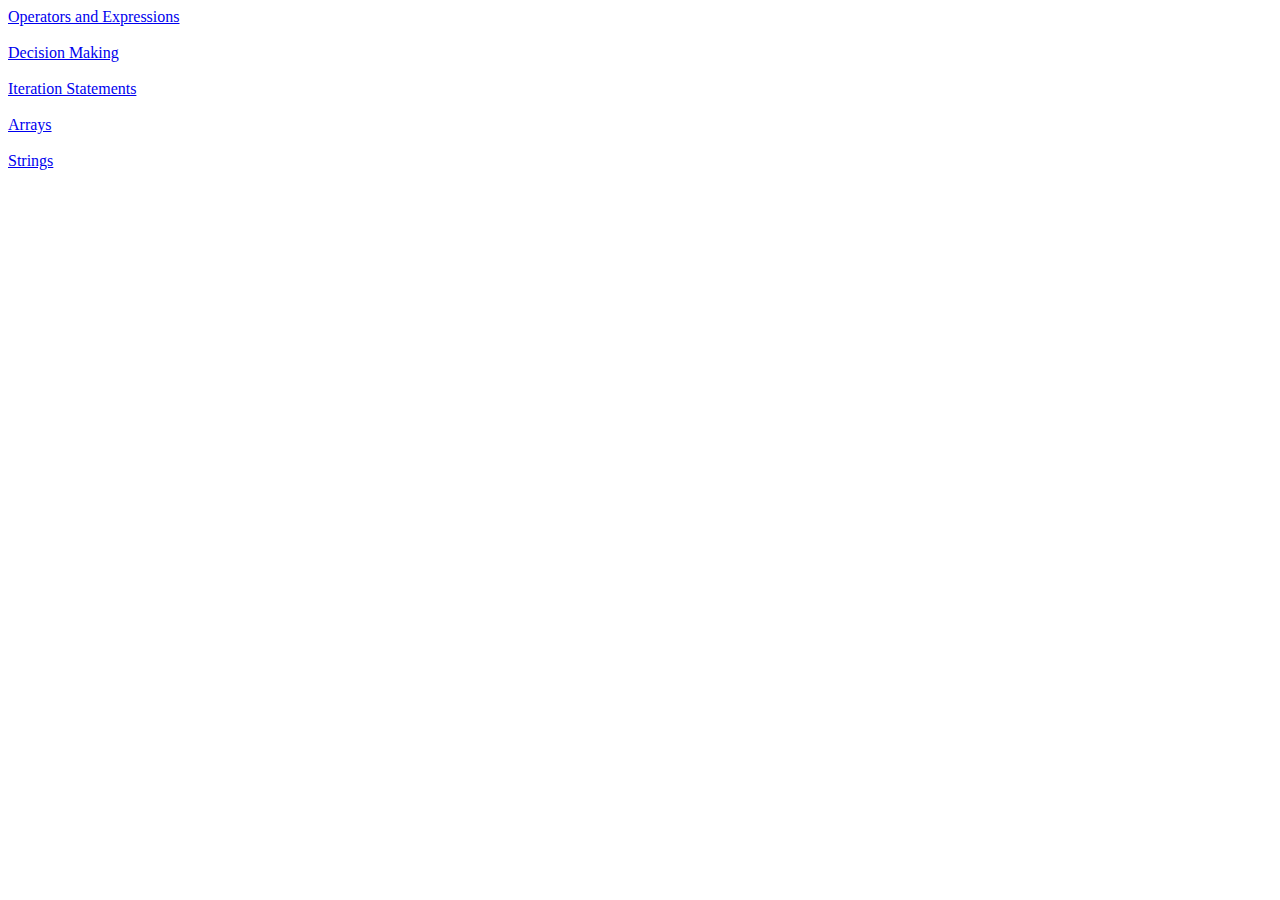
<file: index.html>
<!DOCTYPE html>
<html lang="en">
<head>
    <meta charset="UTF-8">
    <meta http-equiv="X-UA-Compatible" content="IE=edge">
    <meta name="viewport" content="width=device-width, initial-scale=1.0">
    <title>JS-Assignments</title>
</head>
<body>
    <a href="./Operators and Expressions.html">Operators and Expressions</a><br><br>
    <a href="./Decision Making.html">Decision Making</a><br><br>
    <a href="./Iteration Statements.html">Iteration Statements</a><br><br>
    <a href="./Arrays.html">Arrays</a><br><br>
    <a href="./Strings.html">Strings</a><br><br>
</body>
</html>
</file>
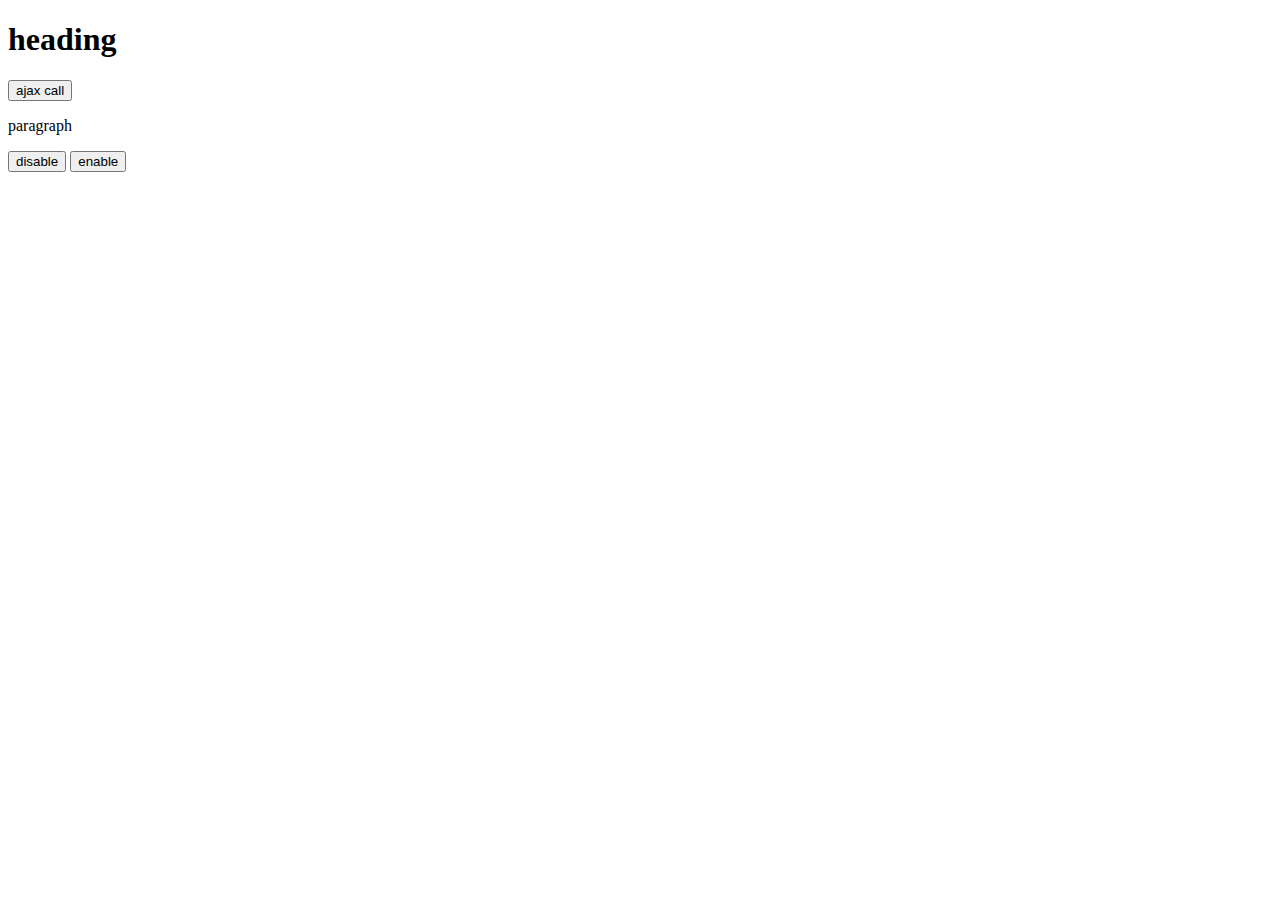
<file: 13.JQuery/index.html>
<!DOCTYPE html>
<html lang="en">
<head>
  <meta charset="UTF-8">
  <meta http-equiv="X-UA-Compatible" content="IE=edge">
  <meta name="viewport" content="width=device-width, initial-scale=1.0">
  <title>Document</title>
  <script src="https://cdnjs.cloudflare.com/ajax/libs/jquery/3.6.0/jquery.min.js"></script>
</head>
<body>
  <h1 id="heading">heading</h1>
  <button id="ajax_call">ajax call</button>
  <p id="para">paragraph</p>
  <button id="disable">disable</button>
  <button id="enable">enable</button>
  <script src="./script.js"></script>
</body>
</html>
</file>
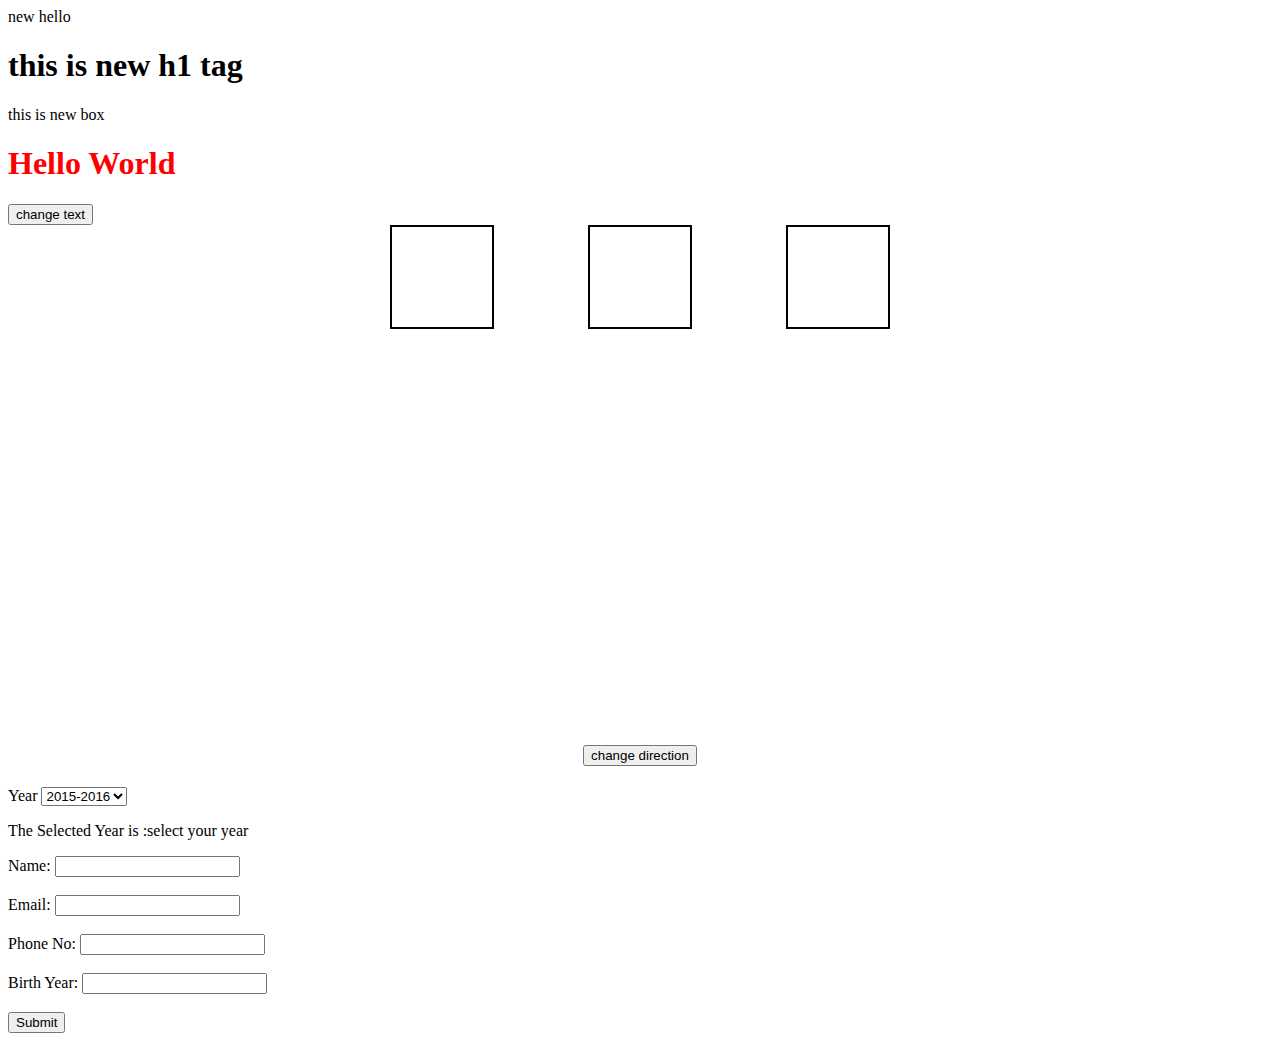
<file: 5.DOM/index.html>
<!DOCTYPE html>
<html lang="en">
<head>
  <meta charset="UTF-8">
  <meta http-equiv="X-UA-Compatible" content="IE=edge">
  <meta name="viewport" content="width=device-width, initial-scale=1.0">
  <link rel="stylesheet" href="./style.css">
  <title>Document</title>
</head>
<body>
  <div id="text"> hello </div>
  <h1>this is h1 tag</h1>
  <div class="box">this is box</div>
  <h1>Hello</h1>
  <button onclick="changeText()">change text</button>
  <div class="cards">
    <div class="card"></div>
    <div class="card"></div>
    <div class="card"></div>
  </div>
  <button id="changeDirection" onclick="changeDirection()">change direction</button>

  <h1>
    <span id="hh"></span>
    <span id="mm"></span>
    <span id="ss"></span>
  </h1>

  <div class="dropdown">
    <label for="year">Year</label>
    <select name="" onchange="yearChange()" id="yearSelect">
        <option value="2015-2016">2015-2016</option>
        <option value="2016-2017">2016-2017</option>
        <option value="2017-2018">2017-2018</option>
        <option value="2018-2019">2018-2019</option>
        <option value="2019-2020">2019-2020</option>
    </select>
    <p>The Selected Year is :<span id="year">select your year</span></p>
</div>

    <form action="./index.html" class="form">
        <label for="name">Name:</label>
        <input type="text" name="name" id="name"><br><br>
        <label for="email">Email:</label>
        <input oninput="emailCheck()" type="email" name="email" id="email">
        <span id="emailcheck" class="check"></span><br><br>
        <label for="phoneno">Phone No:</label>
        <input oninput="numberCheck()" type="number" name="phoneno" id="phoneno">
        <span class="check" id="digitcheck"></span>
        <span class="check" id="startcheck"></span><br><br>
        <label for="byear">Birth Year:</label>
        <input oninput="bYearCheck()" type="number" name="byear" id="byear">
        <span class="check" id="byearcheck"></span><br><br>
        <input type="submit" name="submit" id="submit">
    </form>

  <script src="./script.js"></script>
</body>
</html>
</file>
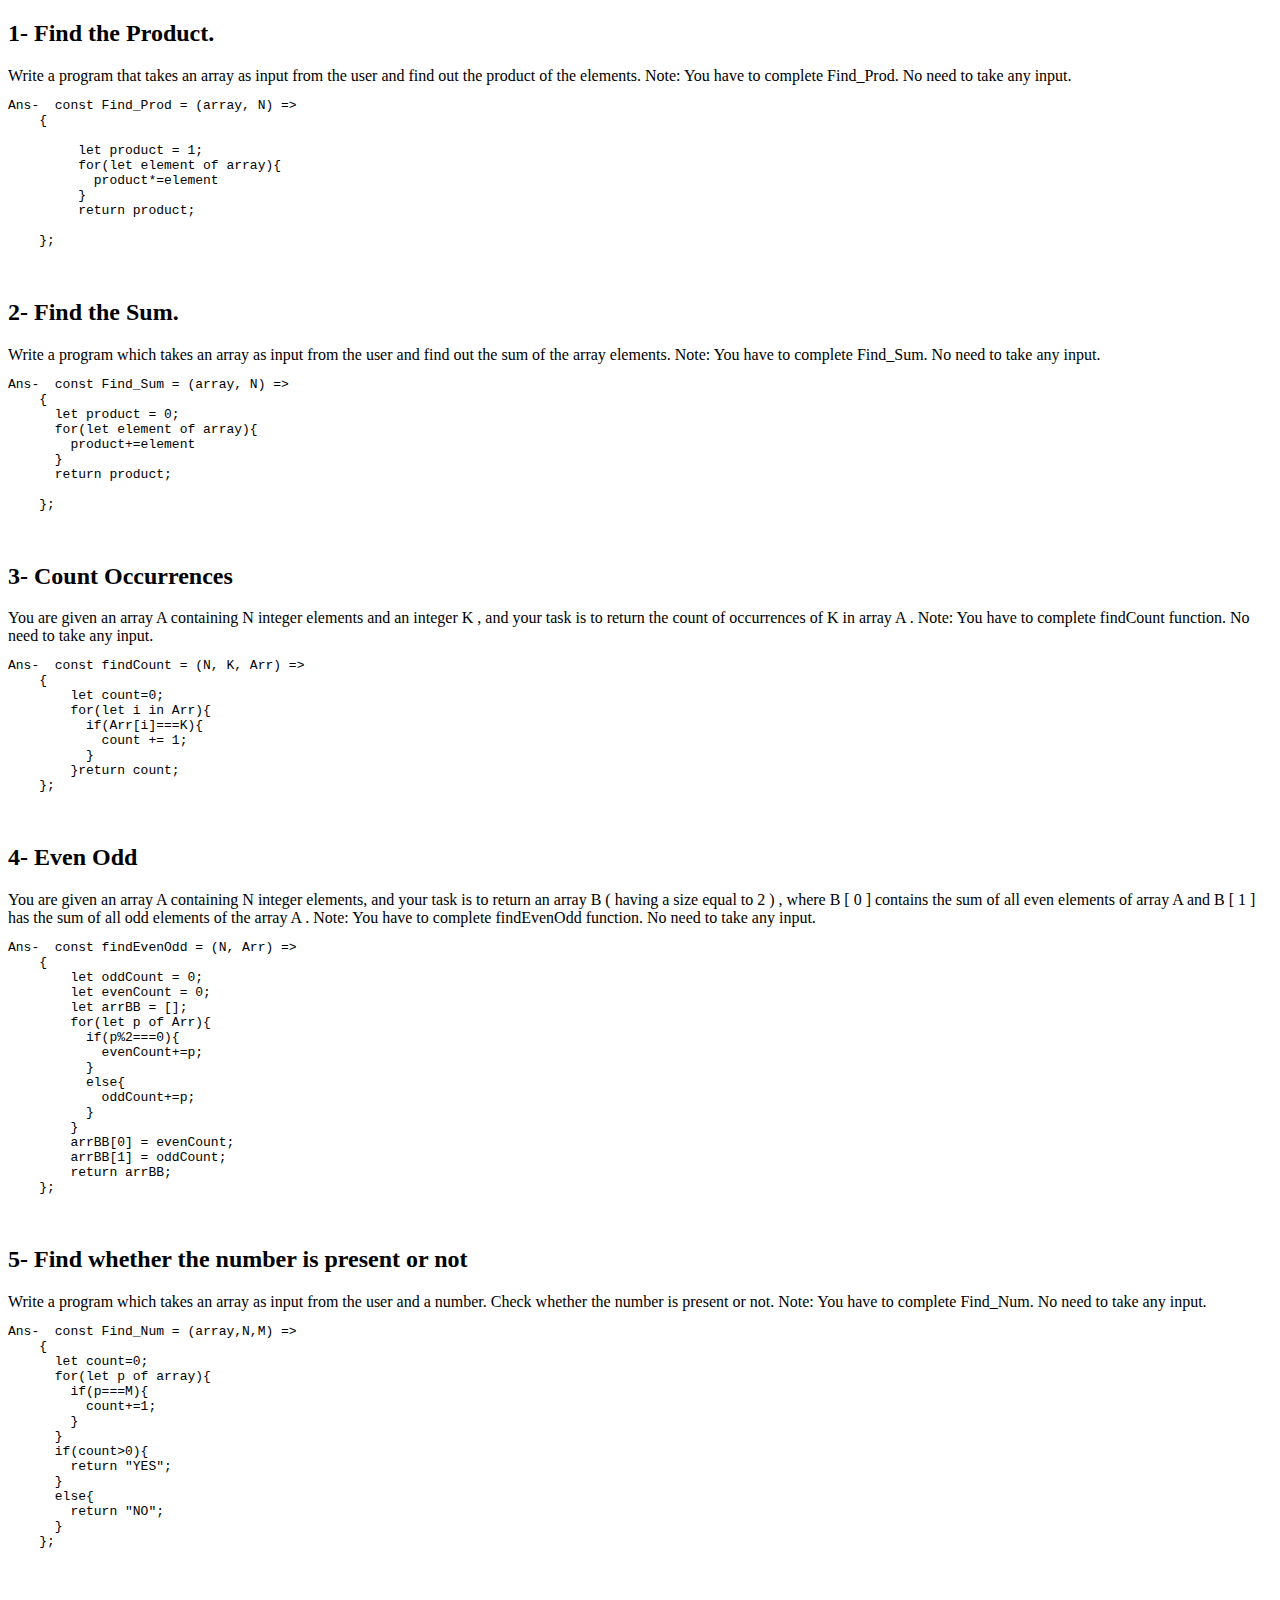
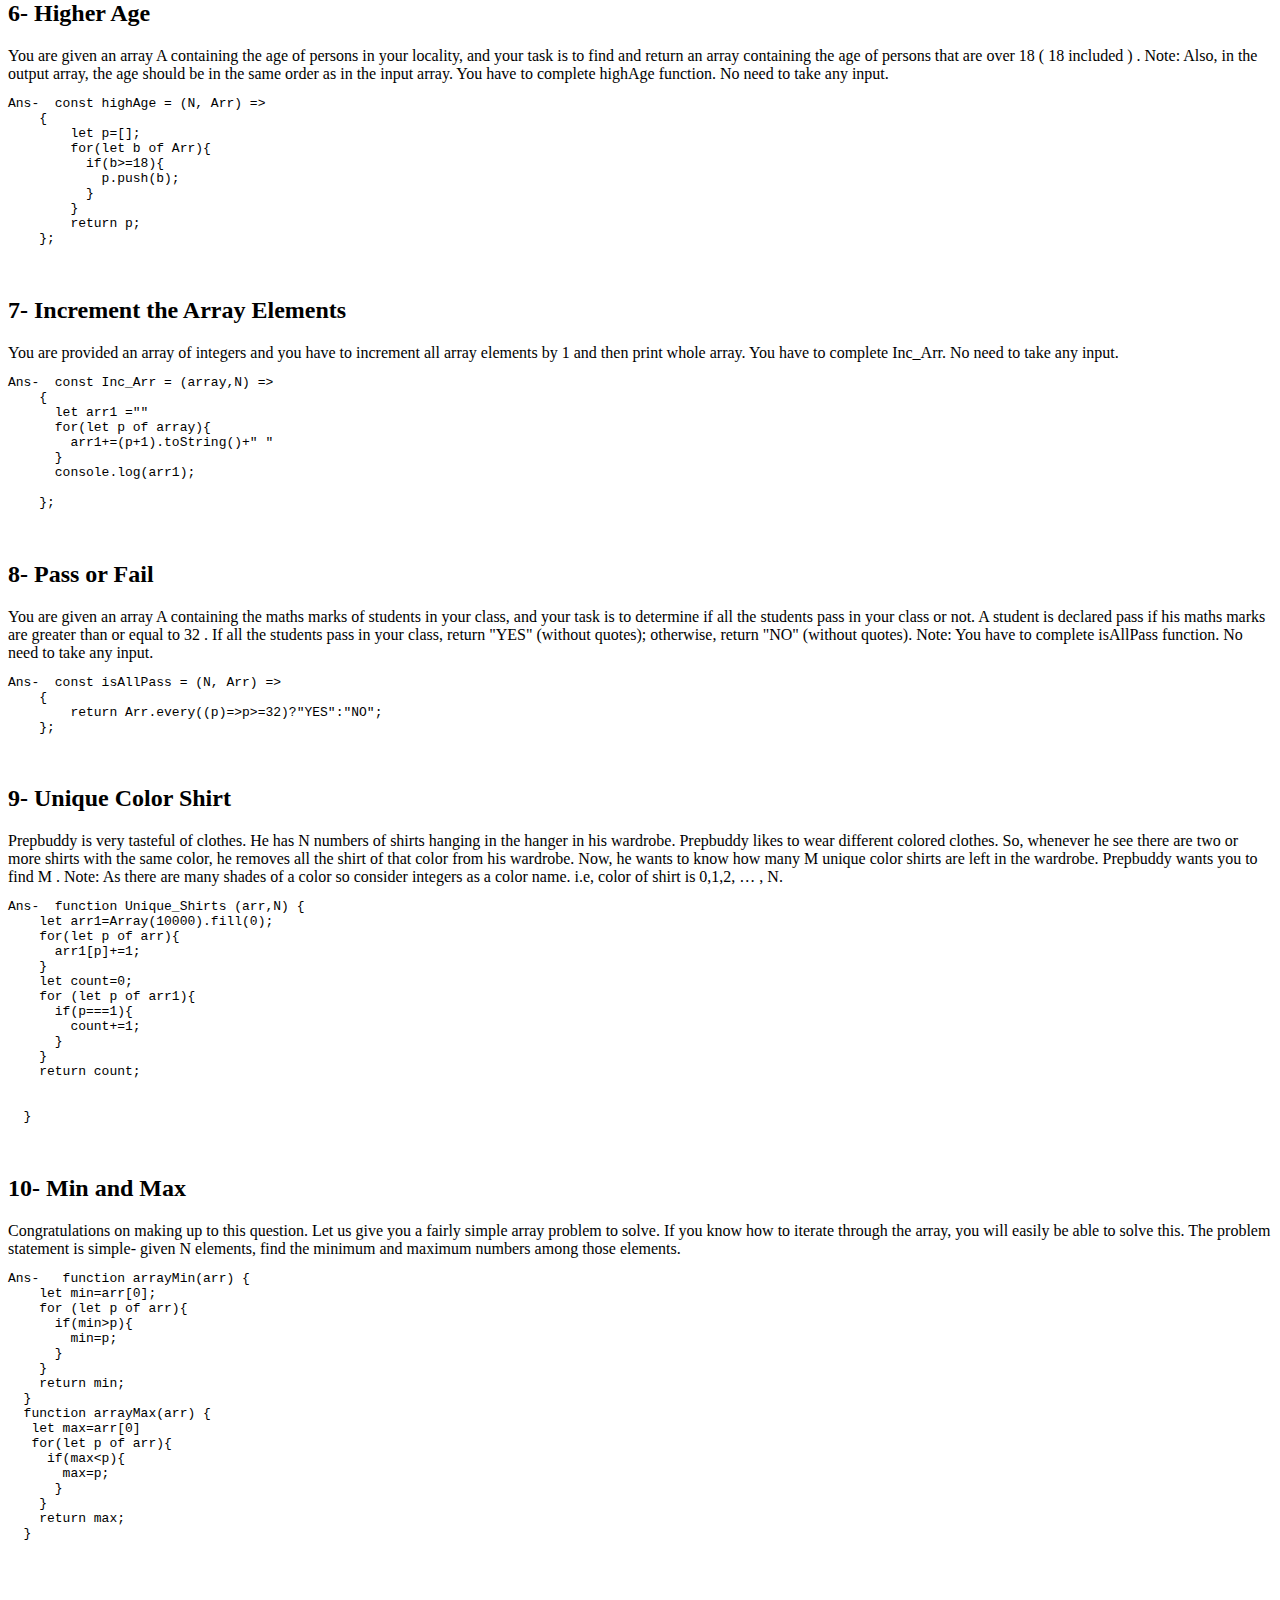
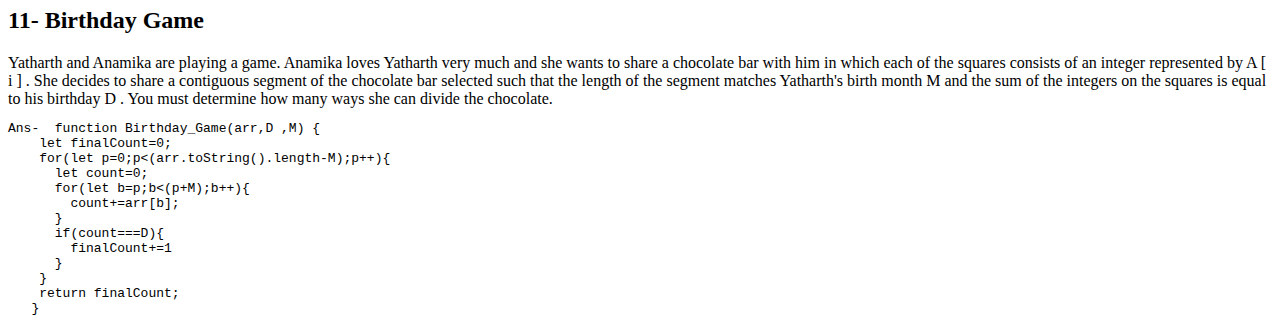
<file: Arrays.html>
<!DOCTYPE html>
<html lang="en">

<head>
  <meta charset="UTF-8">
  <meta http-equiv="X-UA-Compatible" content="IE=edge">
  <meta name="viewport" content="width=device-width, initial-scale=1.0">
  <title>Arrays</title>
</head>

<body>
  <h2>1- Find the Product.</h2>
  Write a program that takes an array as input from the user and find out the
  product of the elements. Note: You have to complete Find_Prod. No need to
  take any input.
  <pre>Ans-  const Find_Prod = (array, N) =&gt; 
    {
     
         let product = 1;
         for(let element of array){
           product*=element
         }
         return product;
    
    };</pre>
  <br>
  <h2>2- Find the Sum.</h2>
  Write a program which takes an array as input from the user and find out the
  sum of the array elements. Note: You have to complete Find_Sum. No need to
  take any input.
  <pre>Ans-  const Find_Sum = (array, N) =&gt; 
    {
      let product = 0;
      for(let element of array){
        product+=element
      }
      return product;
    
    };</pre>
  <br>
  <h2>3- Count Occurrences</h2>
  You are given an array A containing N integer elements and an integer K ,
  and your task is to return the count of occurrences of K in array A . Note:
  You have to complete findCount function. No need to take any input.
  <pre>Ans-  const findCount = (N, K, Arr) =&gt; 
    {
        let count=0;
        for(let i in Arr){
          if(Arr[i]===K){
            count += 1;
          }
        }return count;
    };</pre>
  <br>
  <h2>4- Even Odd</h2>
  You are given an array A containing N integer elements, and your task is to
  return an array B ( having a size equal to 2 ) , where B [ 0 ] contains the
  sum of all even elements of array A and B [ 1 ] has the sum of all odd
  elements of the array A . Note: You have to complete findEvenOdd function.
  No need to take any input.
  <pre>Ans-  const findEvenOdd = (N, Arr) =&gt; 
    {
        let oddCount = 0;
        let evenCount = 0;
        let arrBB = [];
        for(let p of Arr){
          if(p%2===0){
            evenCount+=p;
          }
          else{
            oddCount+=p;
          }
        }
        arrBB[0] = evenCount;
        arrBB[1] = oddCount;
        return arrBB;
    };</pre>
  <br>
  <h2>5- Find whether the number is present or not</h2>
  Write a program which takes an array as input from the user and a number.
  Check whether the number is present or not. Note: You have to complete
  Find_Num. No need to take any input.
  <pre>Ans-  const Find_Num = (array,N,M) =&gt; 
    {
      let count=0;
      for(let p of array){
        if(p===M){
          count+=1;
        }
      }
      if(count&gt;0){
        return "YES";
      }
      else{
        return "NO";
      }
    };</pre>
  <br>
  <h2>6- Higher Age</h2>
  You are given an array A containing the age of persons in your locality, and
  your task is to find and return an array containing the age of persons that
  are over 18 ( 18 included ) . Note: Also, in the output array, the age
  should be in the same order as in the input array. You have to complete
  highAge function. No need to take any input.
  <pre>Ans-  const highAge = (N, Arr) =&gt; 
    {
        let p=[];
        for(let b of Arr){
          if(b&gt;=18){
            p.push(b);
          }
        }
        return p;
    };</pre>
  <br>
  <h2>7- Increment the Array Elements</h2>
  You are provided an array of integers and you have to increment all array
  elements by 1 and then print whole array. You have to complete Inc_Arr. No
  need to take any input.
  <pre>Ans-  const Inc_Arr = (array,N) =&gt; 
    {
      let arr1 =""
      for(let p of array){
        arr1+=(p+1).toString()+" "
      }
      console.log(arr1);
    
    };</pre>
  <br>

  <h2>8- Pass or Fail</h2>
  You are given an array A containing the maths marks of students in your
  class, and your task is to determine if all the students pass in your class
  or not. A student is declared pass if his maths marks are greater than or
  equal to 32 . If all the students pass in your class, return "YES" (without
  quotes); otherwise, return "NO" (without quotes). Note: You have to complete
  isAllPass function. No need to take any input.
  <pre>Ans-  const isAllPass = (N, Arr) =&gt; 
    {
        return Arr.every((p)=&gt;p&gt;=32)?"YES":"NO";
    };</pre>
  <br>
  <h2>9- Unique Color Shirt</h2>
  Prepbuddy is very tasteful of clothes. He has N numbers of shirts hanging in
  the hanger in his wardrobe. Prepbuddy likes to wear different colored
  clothes. So, whenever he see there are two or more shirts with the same
  color, he removes all the shirt of that color from his wardrobe. Now, he
  wants to know how many M unique color shirts are left in the wardrobe.
  Prepbuddy wants you to find M . Note: As there are many shades of a color so
  consider integers as a color name. i.e, color of shirt is 0,1,2, … , N.
  <pre>Ans-  function Unique_Shirts (arr,N) {
    let arr1=Array(10000).fill(0);
    for(let p of arr){
      arr1[p]+=1;
    }
    let count=0;
    for (let p of arr1){
      if(p===1){
        count+=1;
      }
    }
    return count;
  
   
  }</pre>
  <br>
  <h2>10- Min and Max</h2>
  Congratulations on making up to this question. Let us give you a fairly
  simple array problem to solve. If you know how to iterate through the array,
  you will easily be able to solve this. The problem statement is simple-
  given N elements, find the minimum and maximum numbers among those elements.
  <pre>Ans-   function arrayMin(arr) {
    let min=arr[0];
    for (let p of arr){
      if(min&gt;p){
        min=p;
      }
    }
    return min;
  }
  function arrayMax(arr) {
   let max=arr[0]
   for(let p of arr){
     if(max&lt;p){
       max=p;
      }
    }
    return max;
  }
    </pre>
  <br>
  <h2>11- Birthday Game</h2>
  Yatharth and Anamika are playing a game. Anamika loves Yatharth very much
  and she wants to share a chocolate bar with him in which each of the squares
  consists of an integer represented by A [ i ] . She decides to share a
  contiguous segment of the chocolate bar selected such that the length of the
  segment matches Yatharth's birth month M and the sum of the integers on the
  squares is equal to his birthday D . You must determine how many ways she
  can divide the chocolate.
  <pre>Ans-  function Birthday_Game(arr,D ,M) {
    let finalCount=0;
    for(let p=0;p&lt;(arr.toString().length-M);p++){
      let count=0;
      for(let b=p;b&lt;(p+M);b++){
        count+=arr[b];
      }
      if(count===D){
        finalCount+=1
      }
    }
    return finalCount;
   }</pre>

  </p){>
</body>

</html>
</file>
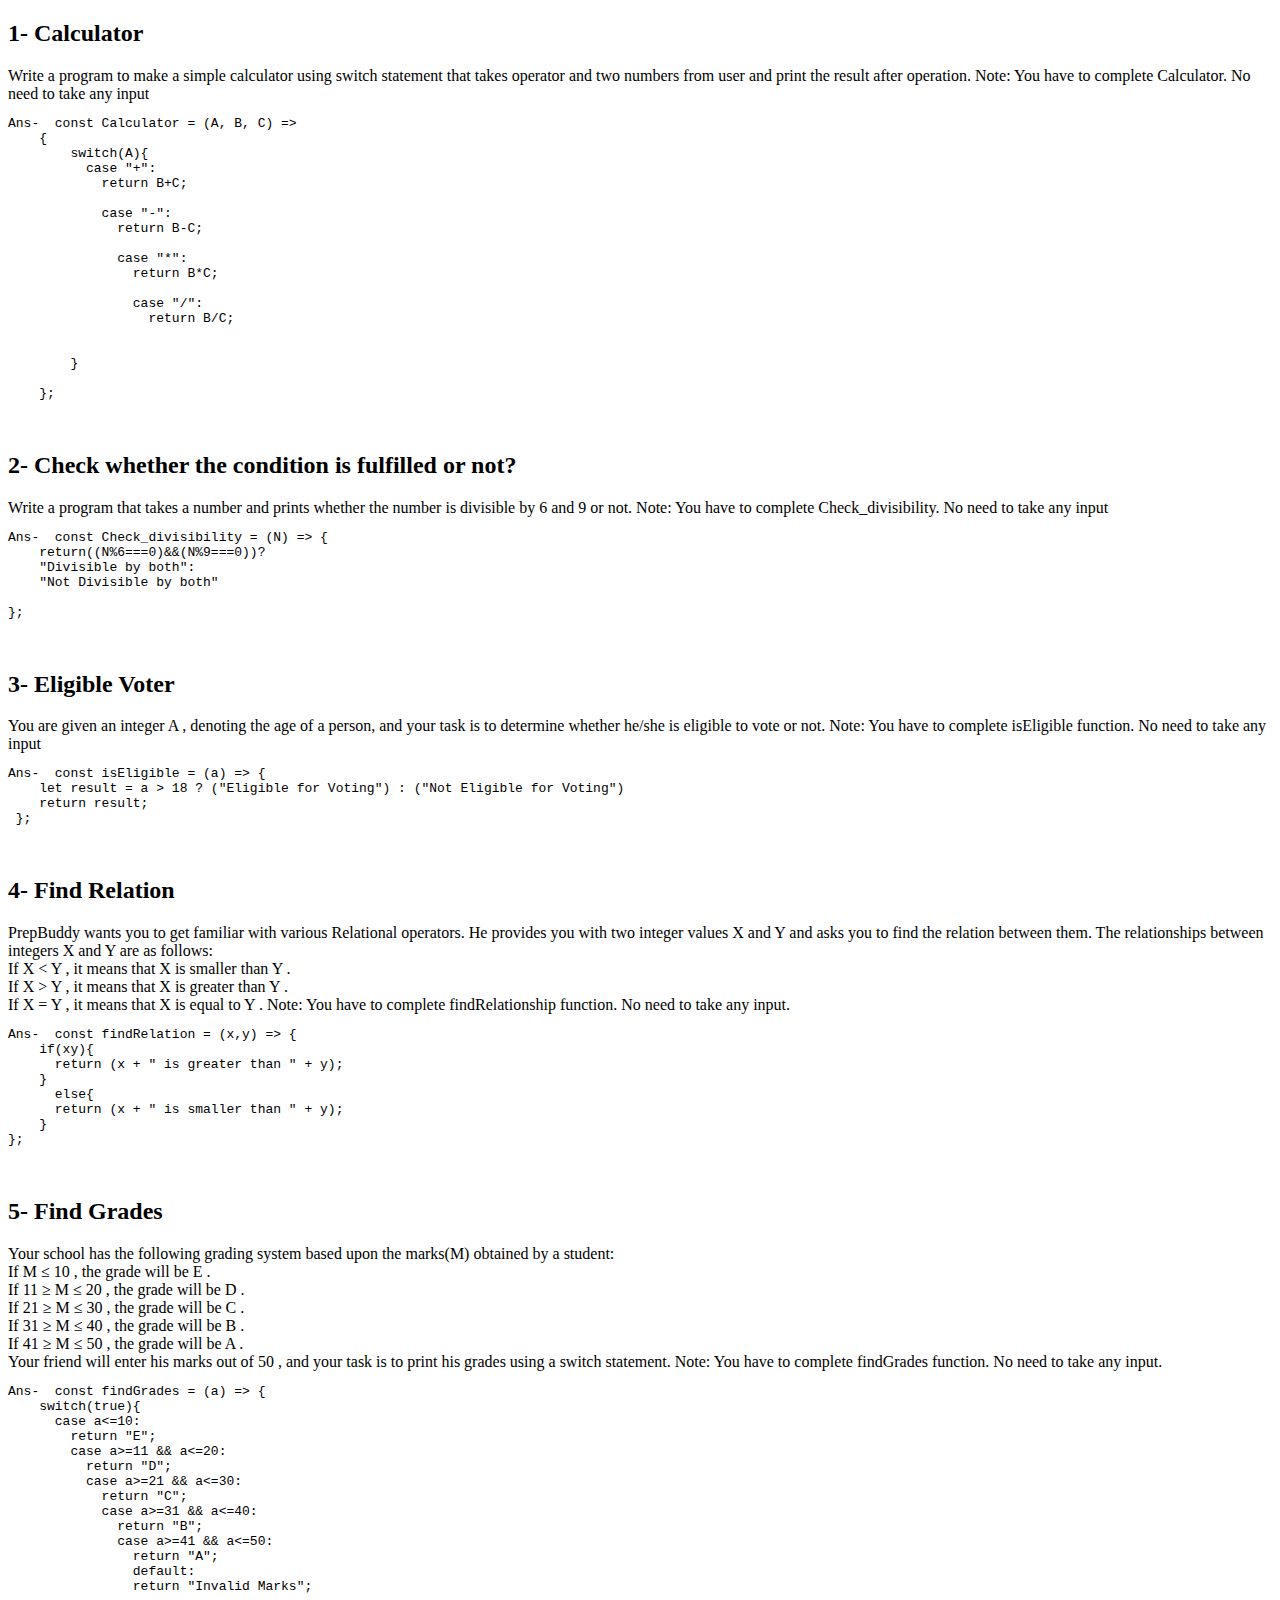
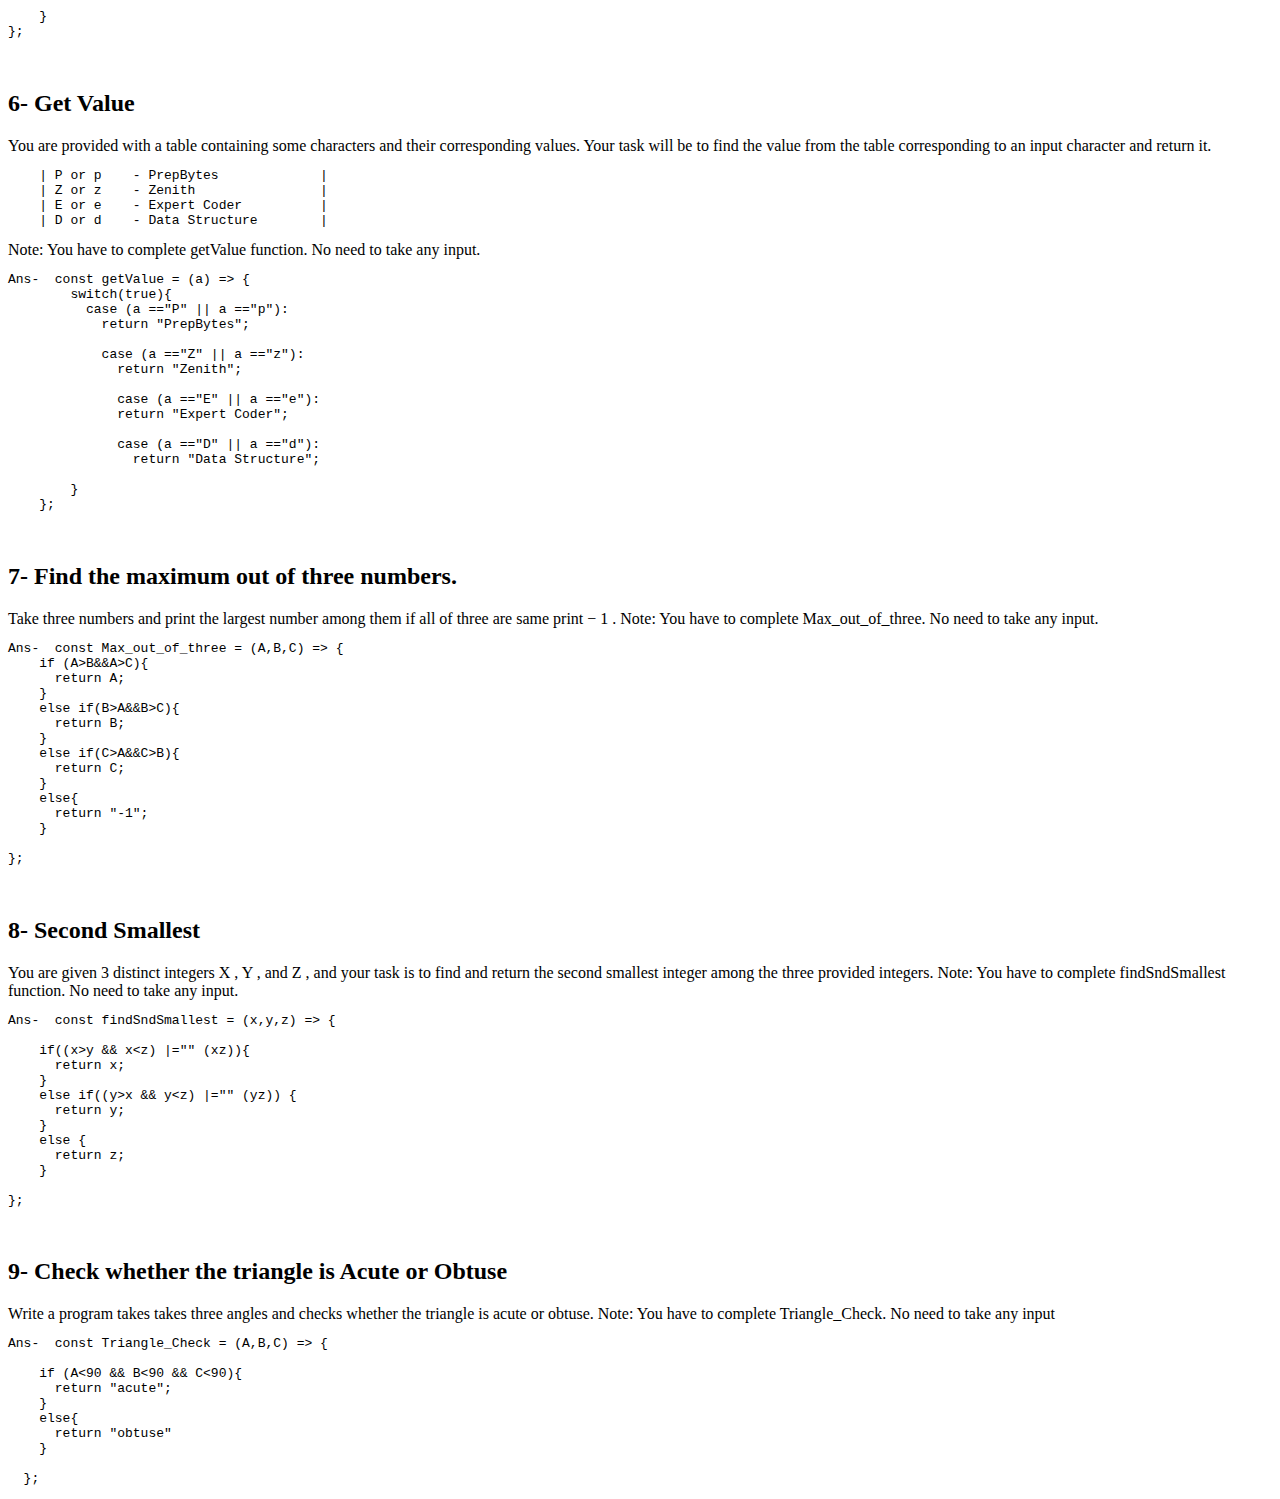
<file: Decision Making.html>
<!DOCTYPE html>
<html lang="en">
<head>
    <meta charset="UTF-8">
    <meta http-equiv="X-UA-Compatible" content="IE=edge">
    <meta name="viewport" content="width=device-width, initial-scale=1.0">
    <title>Decision Making</title>
</head>
<body>
    <h2>1- Calculator</h2>
    Write a program to make a simple calculator using switch statement that takes operator and two numbers from user and print the result after operation.

Note: You have to complete Calculator. No need to take any input
<pre>Ans-  const Calculator = (A, B, C) =&gt; 
    {
        switch(A){
          case "+":
            return B+C;
            
            case "-":
              return B-C;
              
              case "*":
                return B*C;
                
                case "/":
                  return B/C;
                 
                  
        }
        
    };</pre><br>
    <h2>2- Check whether the condition is fulfilled or not?</h2>
    Write a program that takes a number and prints whether the number is divisible by 
6
 and 
9
 or not.

Note: You have to complete Check_divisibility. No need to take any input
<pre>Ans-  const Check_divisibility = (N) =&gt; {
    return((N%6===0)&amp;&amp;(N%9===0))?
    "Divisible by both":
    "Not Divisible by both"
    
};</pre><br>
<h2>3- Eligible Voter</h2>
You are given an integer 
A
, denoting the age of a person, and your task is to determine whether he/she is eligible to vote or not.

Note: You have to complete isEligible function. No need to take any input
<pre>Ans-  const isEligible = (a) =&gt; {
    let result = a &gt; 18 ? ("Eligible for Voting") : ("Not Eligible for Voting")
    return result;
 };</pre><br>
 <h2>4- Find Relation</h2>
 PrepBuddy wants you to get familiar with various Relational operators. He provides you with two integer values 
X
 and 
Y
 and asks you to find the relation between them.
The relationships between integers 
X
 and 
Y
 are as follows: <br>

If 
X
&lt;
Y
, it means that 
X
 is smaller than 
Y
. <br>
If 
X
&gt;
Y
, it means that 
X
 is greater than 
Y
. <br>
If 
X
=
Y
, it means that 
X
 is equal to 
Y
. 
Note: You have to complete findRelationship function. No need to take any input.
<pre>Ans-  const findRelation = (x,y) =&gt; {
    if(x<y){ return="" (x="" +="" "="" is="" smaller="" than="" y);="" }="" else="" if(x="">y){
      return (x + " is greater than " + y);
    }
      else{
      return (x + " is smaller than " + y);
    }
};</y){></pre> <br>
<h2>5- Find Grades</h2>
Your school has the following grading system based upon the marks(M) obtained by a student:
<br>
If 
M
≤
10
, the grade will be 
E
. <br>
If 
11
≥
M
≤
20
, the grade will be 
D
. <br>
If 
21
≥
M
≤
30
, the grade will be 
C
. <br>
If 
31
≥
M
≤
40
, the grade will be 
B
. <br>
If 
41
≥
M
≤
50
, the grade will be 
A
. <br>
Your friend will enter his marks out of 
50
, and your task is to print his grades using a switch statement.

Note: You have to complete findGrades function. No need to take any input.
<pre>Ans-  const findGrades = (a) =&gt; {
    switch(true){
      case a&lt;=10:
        return "E";
        case a&gt;=11 &amp;&amp; a&lt;=20:
          return "D";
          case a&gt;=21 &amp;&amp; a&lt;=30:
            return "C";
            case a&gt;=31 &amp;&amp; a&lt;=40:
              return "B";
              case a&gt;=41 &amp;&amp; a&lt;=50:
                return "A";
                default:
                return "Invalid Marks";
      
    }
};</pre><br>
<h2>6- Get Value</h2>
You are provided with a table containing some characters and their corresponding values. Your task will be to find the value from the table corresponding to an input character and return it.
<pre>    | P or p 	- PrepBytes      	|
    | Z or z 	- Zenith         	|
    | E or e 	- Expert Coder   	|
    | D or d 	- Data Structure 	|</pre>
    Note: You have to complete getValue function. No need to take any input.
    <pre>Ans-  const getValue = (a) =&gt; {
        switch(true){
          case (a =="P" || a =="p"):
            return "PrepBytes";
            
            case (a =="Z" || a =="z"):
              return "Zenith";
              
              case (a =="E" || a =="e"):
              return "Expert Coder";
              
              case (a =="D" || a =="d"):
                return "Data Structure";
              
        }
    };</pre><br>
    <h2>7- Find the maximum out of three numbers.</h2>
    Take three numbers and print the largest number among them if all of three are same print  
−
1
.

Note: You have to complete Max_out_of_three. No need to take any input.
<pre>Ans-  const Max_out_of_three = (A,B,C) =&gt; {
    if (A&gt;B&amp;&amp;A&gt;C){
      return A;
    }
    else if(B&gt;A&amp;&amp;B&gt;C){
      return B;
    }
    else if(C&gt;A&amp;&amp;C&gt;B){
      return C;
    }
    else{
      return "-1";
    }

};</pre><br>
<h2>8- Second Smallest</h2>
You are given 
3
 distinct integers 
X
,
Y
,
 and 
Z
,
 and your task is to find and return the second smallest integer among the three provided integers.

Note: You have to complete findSndSmallest function. No need to take any input.
<pre>Ans-  const findSndSmallest = (x,y,z) =&gt; {
  
    if((x&gt;y &amp;&amp; x&lt;z) |="" (x<y="" &&="" x="">z)){
      return x;
    }
    else if((y&gt;x &amp;&amp; y&lt;z) |="" (y<x="" &&="" y="">z)) {
      return y;
    }
    else {
      return z;
    }
    
};</z)></z)></pre><br>
<h2>9- Check whether the triangle is Acute or Obtuse</h2>
Write a program takes takes three angles and checks whether the triangle is acute or obtuse.

Note: You have to complete Triangle_Check. No need to take any input
<pre>Ans-  const Triangle_Check = (A,B,C) =&gt; {
    
    if (A&lt;90 &amp;&amp; B&lt;90 &amp;&amp; C&lt;90){
      return "acute";
    }
    else{
      return "obtuse"
    }
      
  }; </pre>

</body>
</html>
</file>
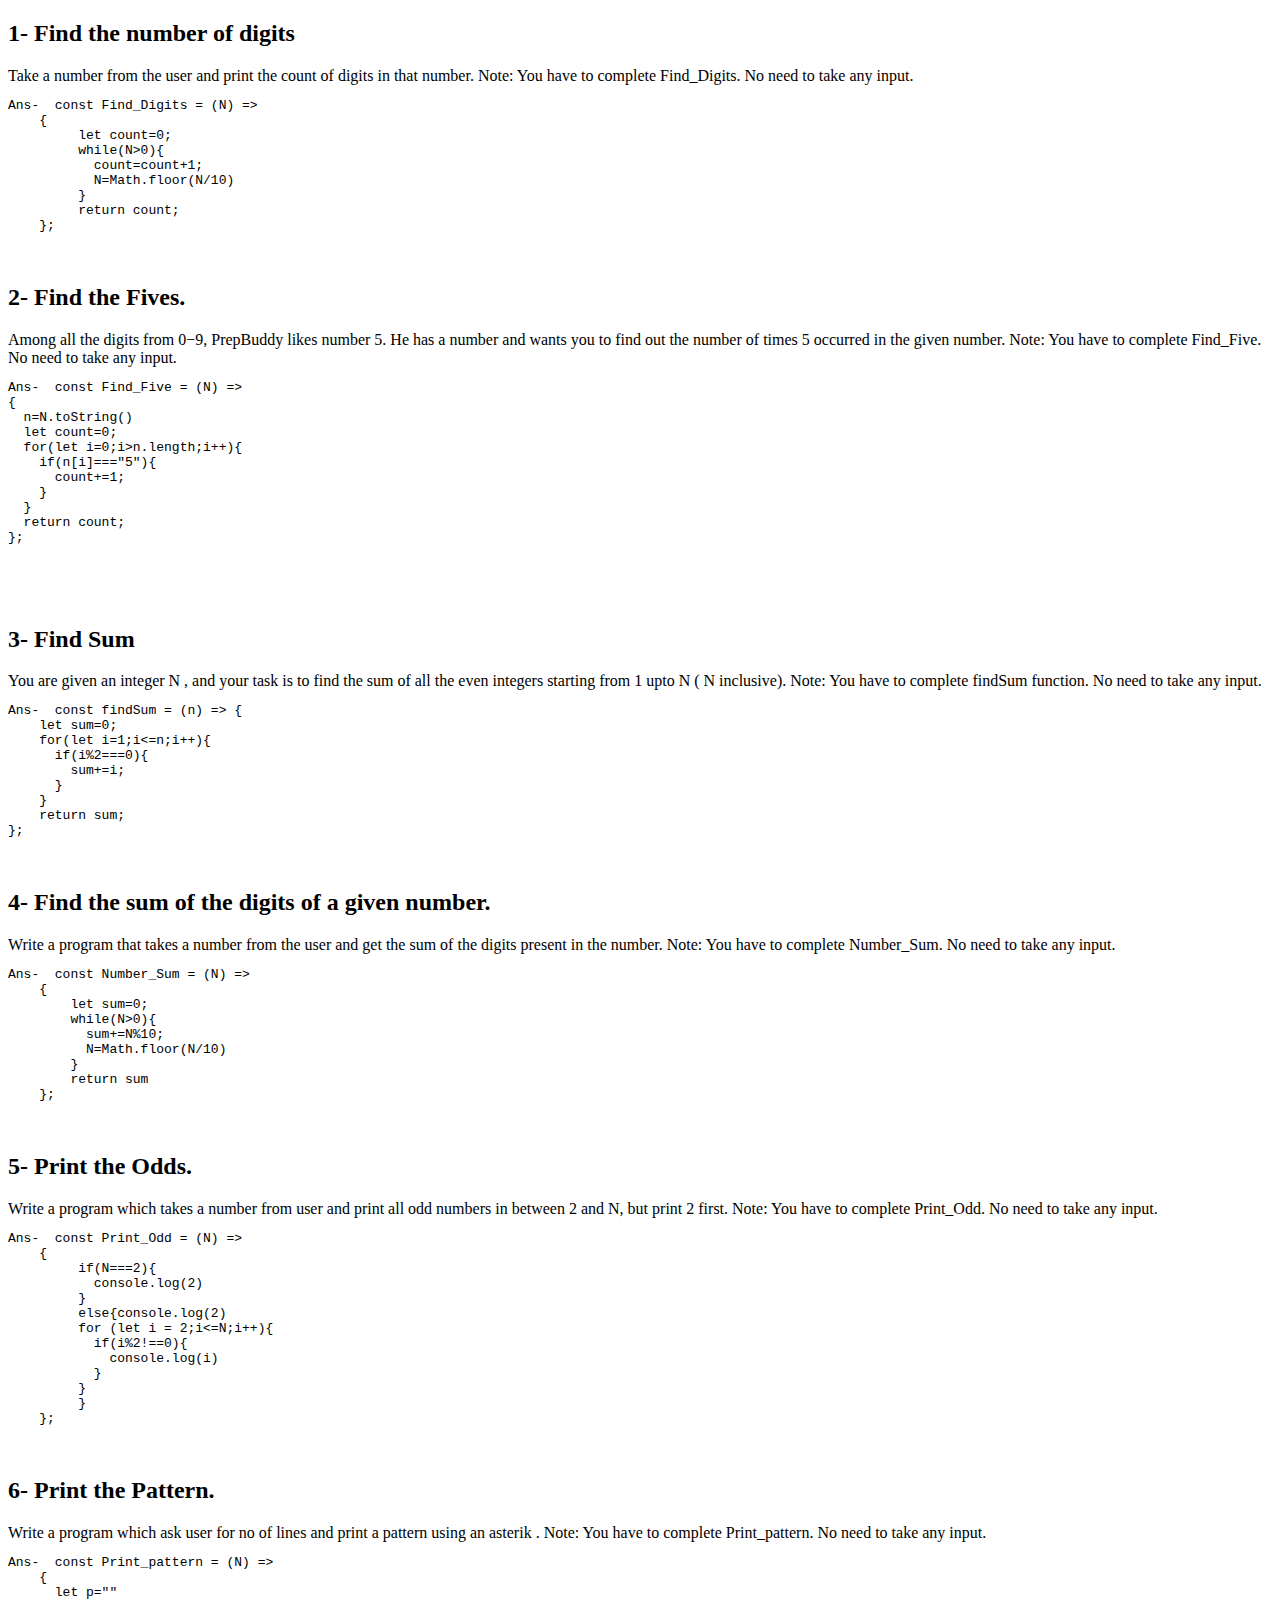
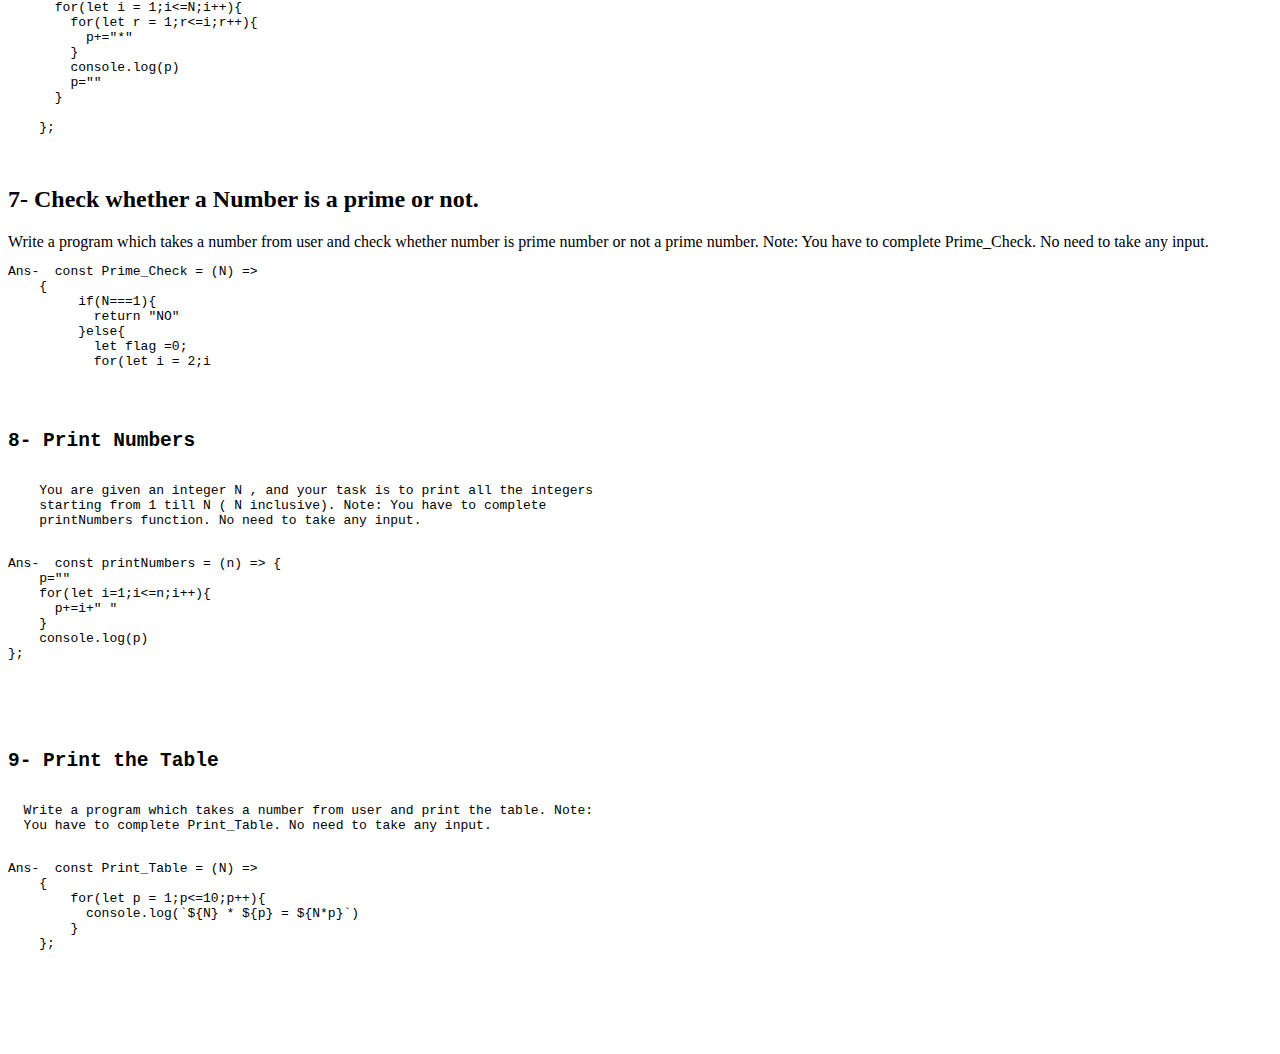
<file: Iteration Statements.html>
<!DOCTYPE html>
<html lang="en">

<head>
  <meta charset="UTF-8">
  <meta http-equiv="X-UA-Compatible" content="IE=edge">
  <meta name="viewport" content="width=device-width, initial-scale=1.0">
  <title>Iteration Statements</title>

</head>

<body>
  <h2>1- Find the number of digits</h2>
  Take a number from the user and print the count of digits in that number.
  Note: You have to complete Find_Digits. No need to take any input.
  <pre>Ans-  const Find_Digits = (N) =&gt; 
    {
         let count=0;
         while(N&gt;0){
           count=count+1;
           N=Math.floor(N/10)
         }
         return count;
    };</pre>
  <br>
  <h2>2- Find the Fives.</h2>
  Among all the digits from 0−9, PrepBuddy likes number 5. He has a number and
  wants you to find out the number of times 5 occurred in the given number.
  Note: You have to complete Find_Five. No need to take any input.
  <pre>Ans-  const Find_Five = (N) =&gt;
{
  n=N.toString()
  let count=0;
  for(let i=0;i&gt;n.length;i++){
    if(n[i]===&quot5&quot){
      count+=1;
    }
  }
  return count;
};
        
  </pre>
  <br>
  <h2>3- Find Sum</h2>
  You are given an integer N , and your task is to find the sum of all the
  even integers starting from 1 upto N ( N inclusive). Note: You have to
  complete findSum function. No need to take any input.
  <pre>Ans-  const findSum = (n) =&gt; {
    let sum=0;
    for(let i=1;i&lt;=n;i++){
      if(i%2===0){
        sum+=i;
      }
    }
    return sum;
};</pre>
  <br>
  <h2>4- Find the sum of the digits of a given number.</h2>
  Write a program that takes a number from the user and get the sum of the
  digits present in the number. Note: You have to complete Number_Sum. No need
  to take any input.
  <pre>Ans-  const Number_Sum = (N) =&gt; 
    {
        let sum=0;
        while(N&gt;0){
          sum+=N%10;
          N=Math.floor(N/10)
        }
        return sum
    };</pre>
  <br>
  <h2>5- Print the Odds.</h2>
  Write a program which takes a number from user and print all odd numbers in
  between 2 and N, but print 2 first. Note: You have to complete Print_Odd. No
  need to take any input.
  <pre>Ans-  const Print_Odd = (N) =&gt; 
    {
         if(N===2){
           console.log(2)
         }
         else{console.log(2)
         for (let i = 2;i&lt;=N;i++){
           if(i%2!==0){
             console.log(i)
           }
         }
         }
    };</pre>
  <br>
  <h2>6- Print the Pattern.</h2>
  Write a program which ask user for no of lines and print a pattern using an
  asterik . Note: You have to complete Print_pattern. No need to take any
  input.
  <pre>Ans-  const Print_pattern = (N) =&gt; 
    {
      let p=""
      for(let i = 1;i&lt;=N;i++){
        for(let r = 1;r&lt;=i;r++){
          p+="*"
        }
        console.log(p)
        p=""
      }
    
    };</pre>
  <br>
  <h2>7- Check whether a Number is a prime or not.</h2>
  Write a program which takes a number from user and check whether number is
  prime number or not a prime number. Note: You have to complete Prime_Check.
  No need to take any input.
  <pre>Ans-  const Prime_Check = (N) =&gt; 
    {
         if(N===1){
           return "NO"
         }else{
           let flag =0;
           for(let i = 2;i<n;i++){ if="" (n%i="==0){" flag="1" break;="" }="" if(flag="==0){" return="" "yes"="" }else{="" "no"="" };<="" pre="">
    <br>
    <h2>8- Print Numbers</h2>
    You are given an integer N , and your task is to print all the integers
    starting from 1 till N ( N inclusive). Note: You have to complete
    printNumbers function. No need to take any input.
    <pre>Ans-  const printNumbers = (n) =&gt; {
    p=""
    for(let i=1;i&lt;=n;i++){
      p+=i+" "
    }
    console.log(p)
};</pre>
  <br>
  <h2>9- Print the Table</h2>
  Write a program which takes a number from user and print the table. Note:
  You have to complete Print_Table. No need to take any input.
  <pre>Ans-  const Print_Table = (N) =&gt; 
    {
        for(let p = 1;p&lt;=10;p++){
          console.log(`${N} * ${p} = ${N*p}`)
        }
    };</pre>


  </n;i++){>
  </pre>
  </n.length;i++){>
  </pre>
</body>

</html>
</file>
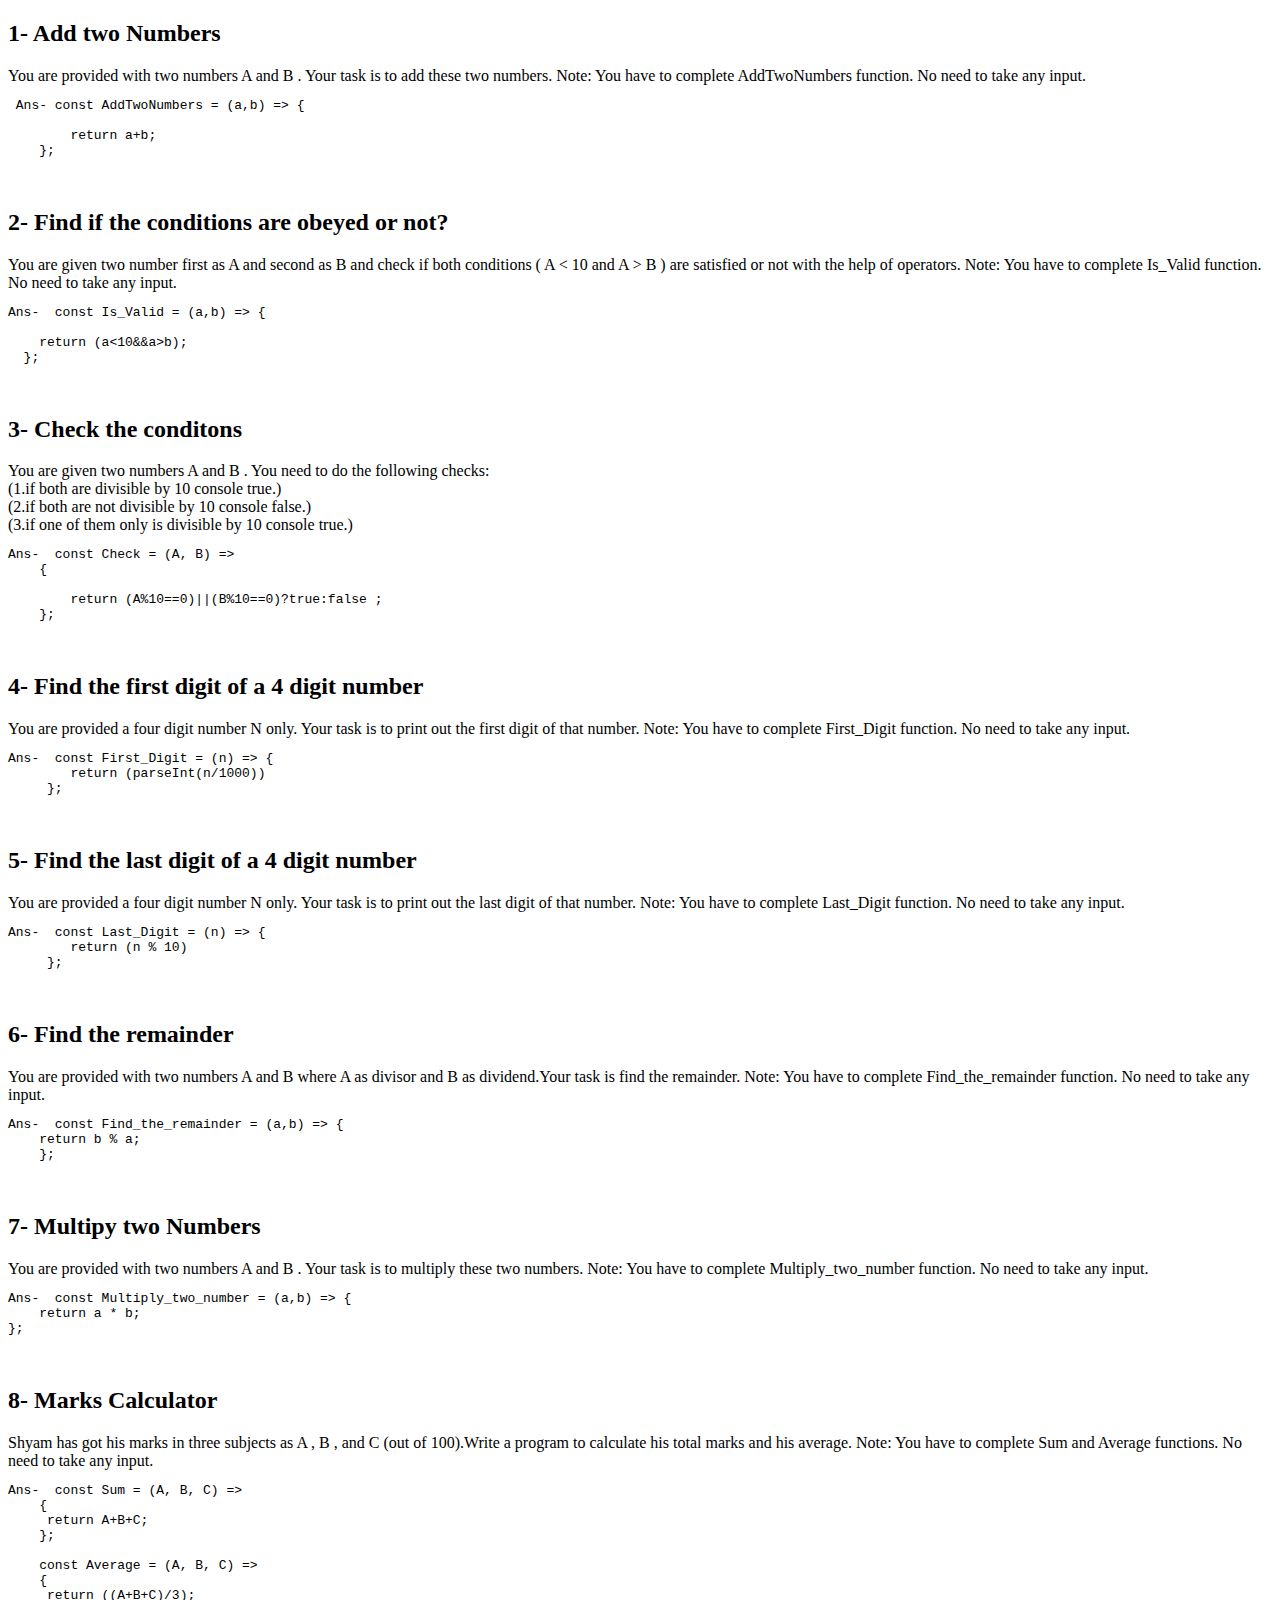
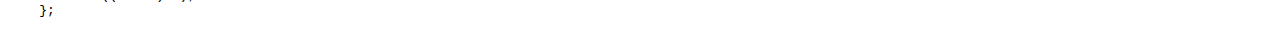
<file: Operators and Expressions.html>
<!DOCTYPE html>
<html lang="en">
<head>
    <meta charset="UTF-8">
    <meta http-equiv="X-UA-Compatible" content="IE=edge">
    <meta name="viewport" content="width=device-width, initial-scale=1.0">
    <title>Operators and Expressions</title>
</head>
<body>
    <h2>1- Add two Numbers</h2>
    You are provided with two numbers A and B . Your task is to add these two
    numbers. Note: You have to complete AddTwoNumbers function. No need to take
    any input.

    <pre> Ans- const AddTwoNumbers = (a,b) =&gt; {
    
        return a+b;
    };</pre>
    <br>
    <h2>2- Find if the conditions are obeyed or not?</h2>
    You are given two number first as A and second as B and check if both
    conditions ( A &lt; 10 and A &gt; B ) are satisfied or not with the help of
    operators. Note: You have to complete Is_Valid function. No need to take any
    input.
    <pre>Ans-  const Is_Valid = (a,b) =&gt; {
  
    return (a&lt;10&amp;&amp;a&gt;b);
  };</pre>
    <br>
    <h2>3- Check the conditons</h2>
    You are given two numbers A and B . You need to do the following checks:
    <br>

    (1.if both are divisible by 10 console true.) <br>
    (2.if both are not divisible by 10 console false.) <br>
    (3.if one of them only is divisible by 10 console true.) <br>

    <pre>Ans-  const Check = (A, B) =&gt; 
    {
       
        return (A%10==0)||(B%10==0)?true:false ;
    };</pre>
    <br>
    <h2>4- Find the first digit of a 4 digit number</h2>
    You are provided a four digit number N only. Your task is to print out the
    first digit of that number. Note: You have to complete First_Digit function.
    No need to take any input.
    <pre>Ans-  const First_Digit = (n) =&gt; {
        return (parseInt(n/1000))
     };</pre>
    <br>
    <h2>5- Find the last digit of a 4 digit number</h2>
    You are provided a four digit number N only. Your task is to print out the
    last digit of that number. Note: You have to complete Last_Digit function.
    No need to take any input.
    <pre>Ans-  const Last_Digit = (n) =&gt; {
        return (n % 10)
     };</pre>
    <br>
    <h2>6- Find the remainder</h2>
    You are provided with two numbers A and B where A as divisor and B as
    dividend.Your task is find the remainder. Note: You have to complete
    Find_the_remainder function. No need to take any input.
    <pre>Ans-  const Find_the_remainder = (a,b) =&gt; {
    return b % a;
    };</pre>
    <br>
    <h2>7- Multipy two Numbers</h2>
    You are provided with two numbers A and B . Your task is to multiply these
    two numbers. Note: You have to complete Multiply_two_number function. No
    need to take any input.
    <pre>Ans-  const Multiply_two_number = (a,b) =&gt; {
    return a * b;
};</pre>
    <br>
    <h2>8- Marks Calculator</h2>
    Shyam has got his marks in three subjects as A , B , and C (out of
    100).Write a program to calculate his total marks and his average. Note: You
    have to complete Sum and Average functions. No need to take any input.
    <pre>Ans-  const Sum = (A, B, C) =&gt; 
    {
     return A+B+C;
    };
    
    const Average = (A, B, C) =&gt; 
    {
     return ((A+B+C)/3);
    };</pre>

</body>
</html>
</file>
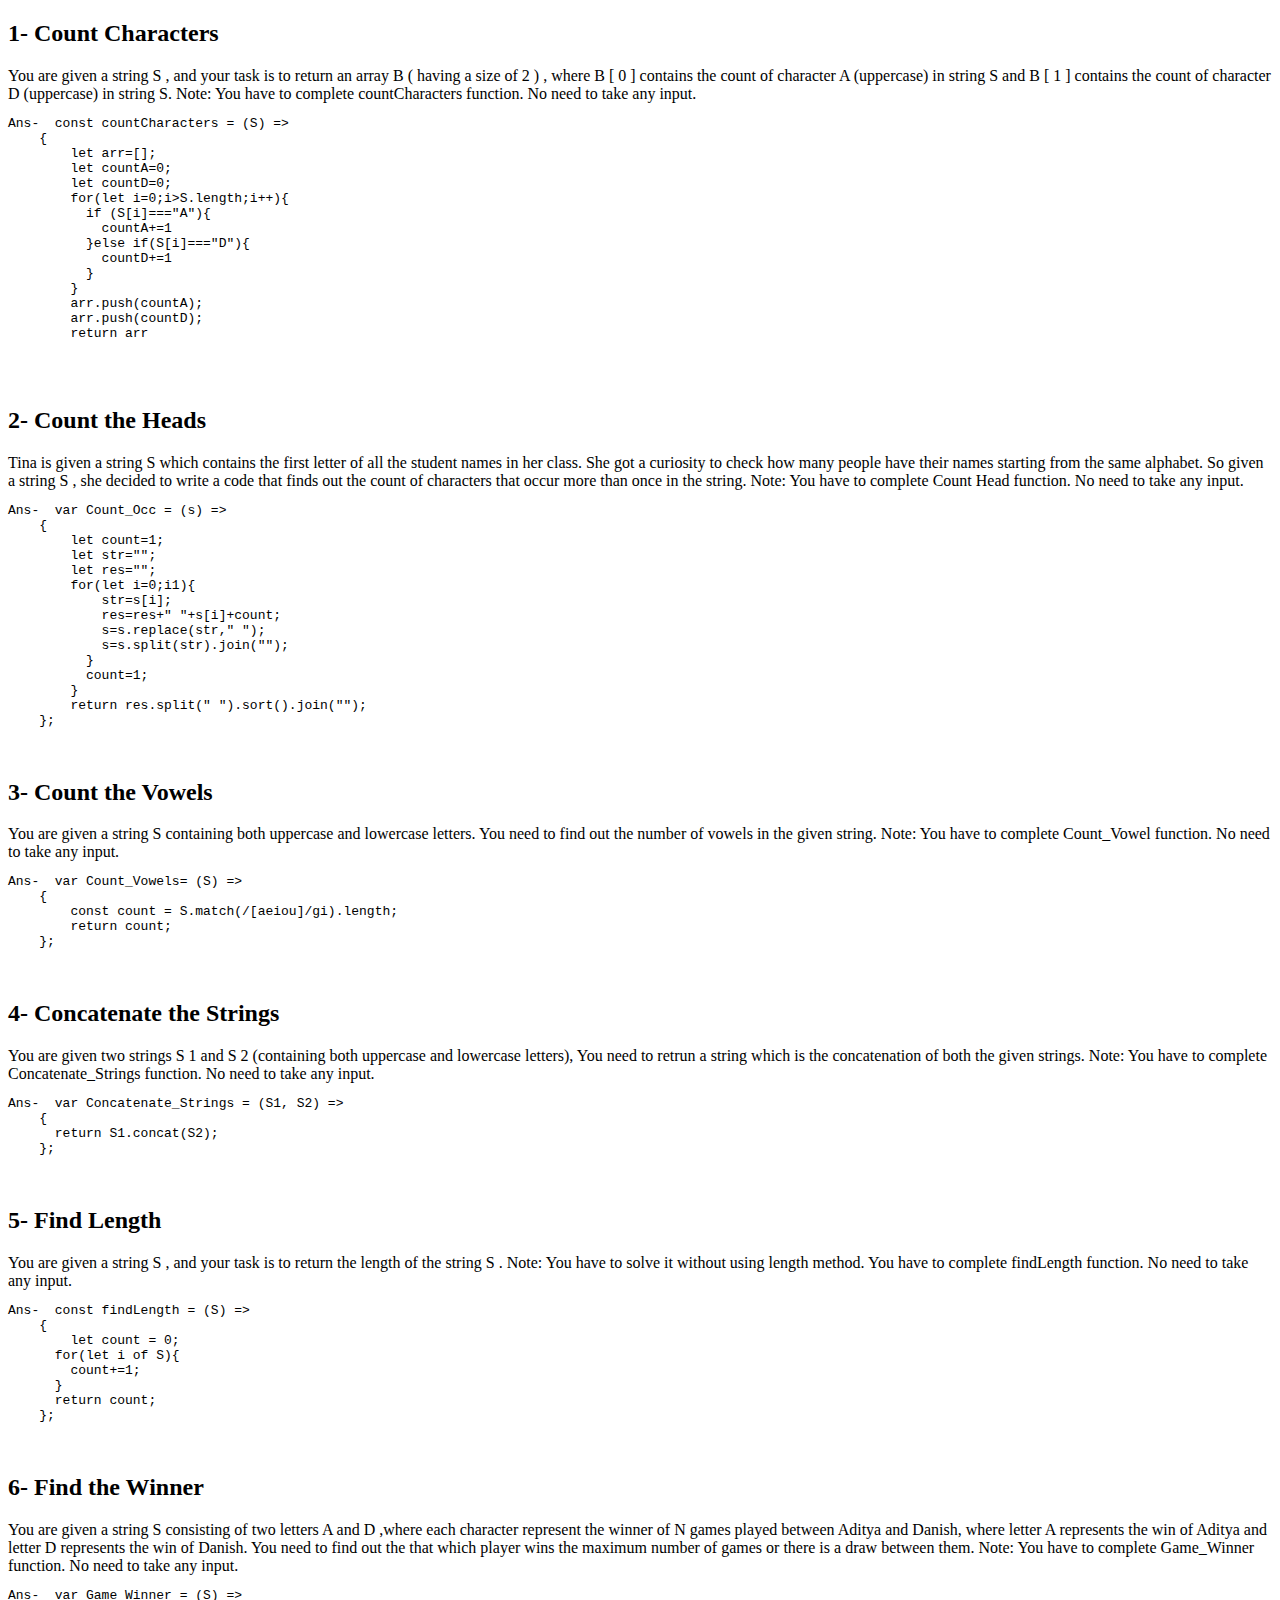
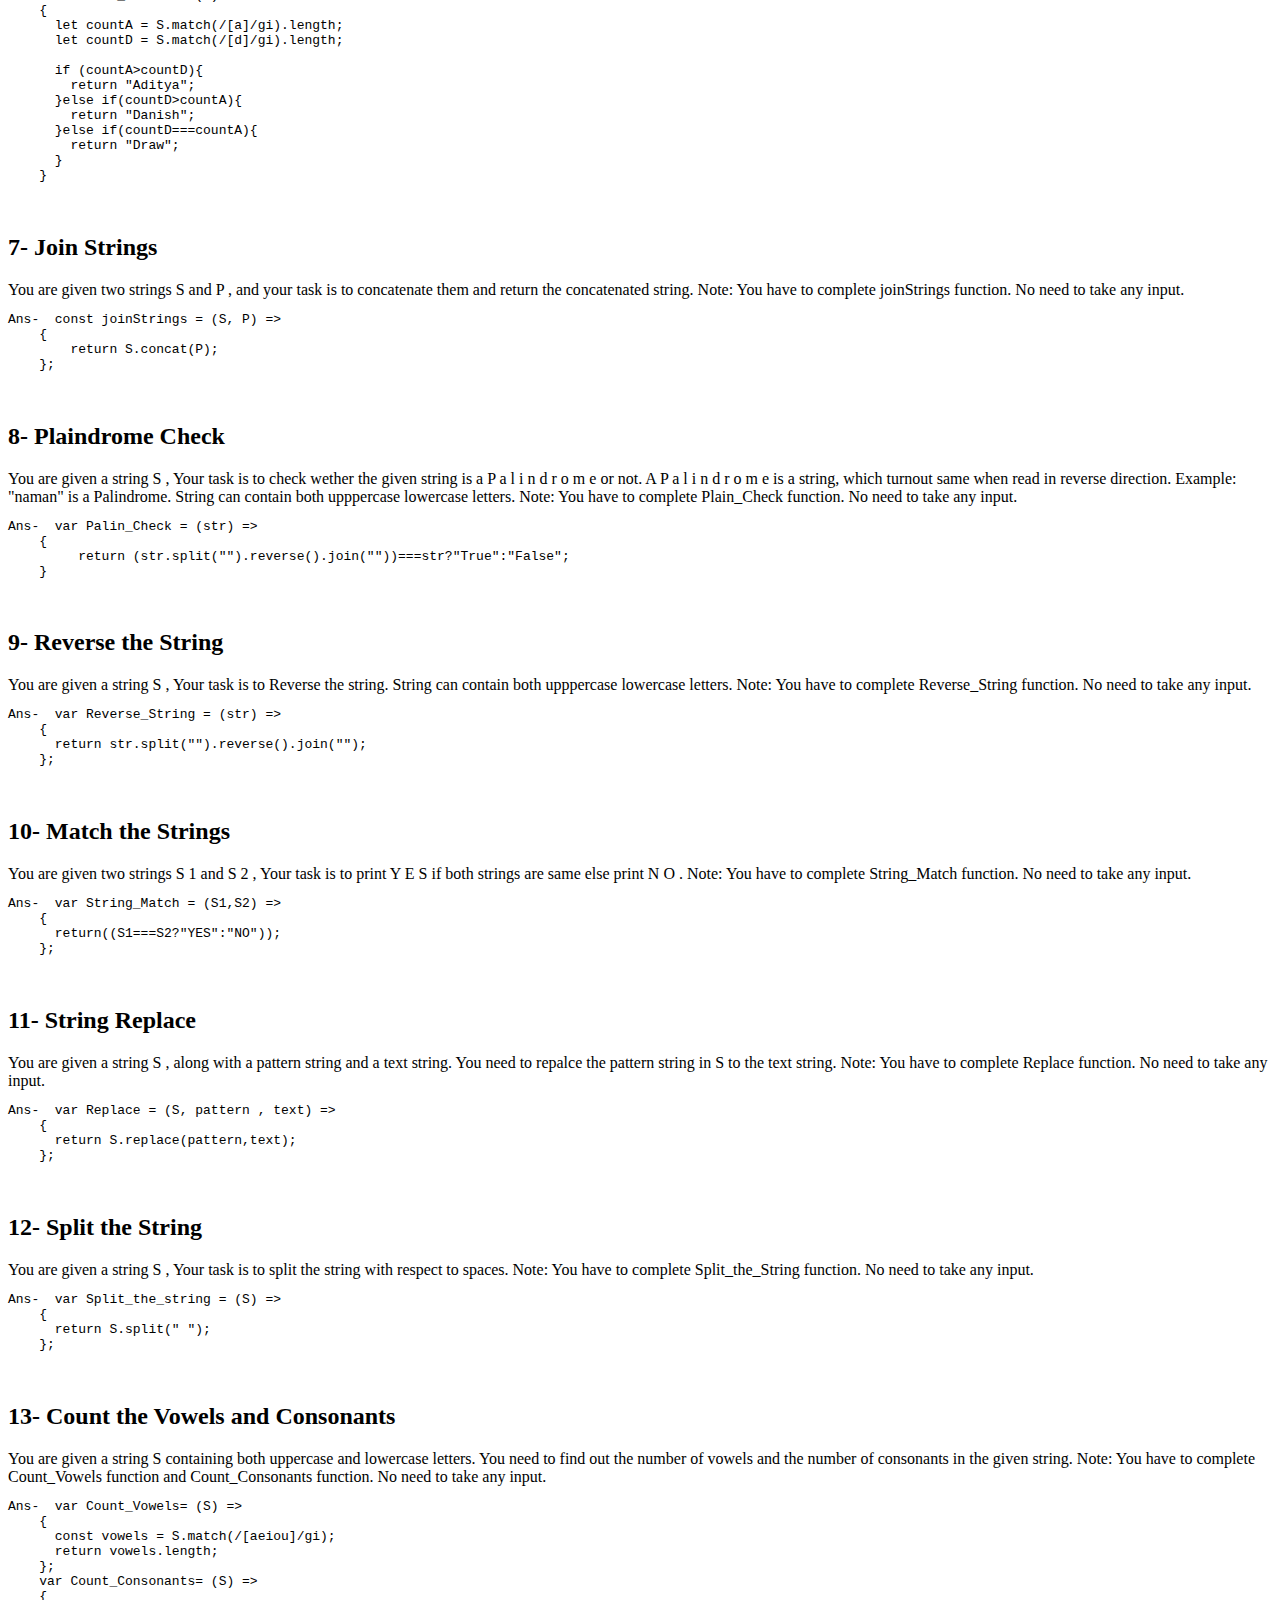
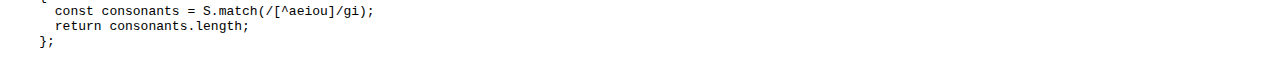
<file: Strings.html>
<!DOCTYPE html>
<html lang="en">

<head>
  <meta charset="UTF-8">
  <meta http-equiv="X-UA-Compatible" content="IE=edge">
  <meta name="viewport" content="width=device-width, initial-scale=1.0">
  <title>Strings</title>
</head>

<body>
  <h2>1- Count Characters</h2>
  You are given a string S , and your task is to return an array B ( having a
  size of 2 ) , where B [ 0 ] contains the count of character A (uppercase) in
  string S and B [ 1 ] contains the count of character D (uppercase) in string
  S. Note: You have to complete countCharacters function. No need to take any
  input.
  <pre>Ans-  const countCharacters = (S) =&gt; 
    {
        let arr=[];
        let countA=0;
        let countD=0;
        for(let i=0;i&gt;S.length;i++){
          if (S[i]==="A"){
            countA+=1
          }else if(S[i]==="D"){
            countD+=1
          }
        }
        arr.push(countA);
        arr.push(countD);
        return arr
      </pre>
  <br>
  <h2>2- Count the Heads</h2>
  Tina is given a string S which contains the first letter of all the student
  names in her class. She got a curiosity to check how many people have their
  names starting from the same alphabet. So given a string S , she decided to
  write a code that finds out the count of characters that occur more than
  once in the string. Note: You have to complete Count Head function. No need
  to take any input.
  <pre>Ans-  var Count_Occ = (s) =&gt; 
    {
        let count=1;
        let str="";
        let res="";
        for(let i=0;i<s.length;i++){ 
          for(let j=i+1; j&lt;s.length;j++){
            if(s[i]==s[j]){
              count++;
            }
            if(count="">1){
            str=s[i];
            res=res+" "+s[i]+count;
            s=s.replace(str," ");
            s=s.split(str).join("");
          }
          count=1;
        }
        return res.split(" ").sort().join("");
    };</pre>
  <br>
  <h2>3- Count the Vowels</h2>
  You are given a string S containing both uppercase and lowercase letters.
  You need to find out the number of vowels in the given string. Note: You
  have to complete Count_Vowel function. No need to take any input.
  <pre>Ans-  var Count_Vowels= (S) =&gt; 
    {
        const count = S.match(/[aeiou]/gi).length;
        return count;
    };</pre>
  <br>
  <h2>4- Concatenate the Strings</h2>
  You are given two strings S 1 and S 2 (containing both uppercase and
  lowercase letters), You need to retrun a string which is the concatenation
  of both the given strings. Note: You have to complete Concatenate_Strings
  function. No need to take any input.
  <pre>Ans-  var Concatenate_Strings = (S1, S2) =&gt; 
    {
      return S1.concat(S2);
    };</pre>
  <br>
  <h2>5- Find Length</h2>
  You are given a string S , and your task is to return the length of the
  string S . Note: You have to solve it without using length method. You have
  to complete findLength function. No need to take any input.
  <pre>Ans-  const findLength = (S) =&gt; 
    {
        let count = 0;
      for(let i of S){
        count+=1;
      }
      return count;
    };</pre>
  <br>
  <h2>6- Find the Winner</h2>
  You are given a string S consisting of two letters A and D ,where each
  character represent the winner of N games played between Aditya and Danish,
  where letter A represents the win of Aditya and letter D represents the win
  of Danish. You need to find out the that which player wins the maximum
  number of games or there is a draw between them. Note: You have to complete
  Game_Winner function. No need to take any input.
  <pre>Ans-  var Game_Winner = (S) =&gt; 
    {
      let countA = S.match(/[a]/gi).length;
      let countD = S.match(/[d]/gi).length;
      
      if (countA&gt;countD){
        return "Aditya";
      }else if(countD&gt;countA){
        return "Danish";
      }else if(countD===countA){
        return "Draw";
      }
    }</pre>
  <br>
  <h2>7- Join Strings</h2>
  You are given two strings S and P , and your task is to concatenate them and
  return the concatenated string. Note: You have to complete joinStrings
  function. No need to take any input.
  <pre>Ans-  const joinStrings = (S, P) =&gt; 
    {
        return S.concat(P);
    };</pre>
  <br>
  <h2>8- Plaindrome Check</h2>
  You are given a string S , Your task is to check wether the given string is
  a P a l i n d r o m e or not. A P a l i n d r o m e is a string, which
  turnout same when read in reverse direction. Example: "naman" is a
  Palindrome. String can contain both upppercase lowercase letters. Note: You
  have to complete Plain_Check function. No need to take any input.
  <pre>Ans-  var Palin_Check = (str) =&gt;
    {
         return (str.split("").reverse().join(""))===str?"True":"False";
    }</pre>
  <br>
  <h2>9- Reverse the String</h2>
  You are given a string S , Your task is to Reverse the string. String can
  contain both upppercase lowercase letters. Note: You have to complete
  Reverse_String function. No need to take any input.
  <pre>Ans-  var Reverse_String = (str) =&gt; 
    {
      return str.split("").reverse().join("");  
    };</pre>
  <br>
  <h2>10- Match the Strings</h2>
  You are given two strings S 1 and S 2 , Your task is to print Y E S if both
  strings are same else print N O . Note: You have to complete String_Match
  function. No need to take any input.
  <pre>Ans-  var String_Match = (S1,S2) =&gt; 
    {
      return((S1===S2?"YES":"NO"));
    };</pre>
  <br>
  <h2>11- String Replace</h2>
  You are given a string S , along with a pattern string and a text string.
  You need to repalce the pattern string in S to the text string. Note: You
  have to complete Replace function. No need to take any input.
  <pre>Ans-  var Replace = (S, pattern , text) =&gt; 
    {
      return S.replace(pattern,text);
    };</pre>
  <br>
  <h2>12- Split the String</h2>
  You are given a string S , Your task is to split the string with respect to
  spaces. Note: You have to complete Split_the_String function. No need to
  take any input.
  <pre>Ans-  var Split_the_string = (S) =&gt; 
    {
      return S.split(" ");
    };</pre>
  <br>
  <h2>13- Count the Vowels and Consonants</h2>
  You are given a string S containing both uppercase and lowercase letters.
  You need to find out the number of vowels and the number of consonants in
  the given string. Note: You have to complete Count_Vowels function and
  Count_Consonants function. No need to take any input.
  <pre>Ans-  var Count_Vowels= (S) =&gt; 
    {
      const vowels = S.match(/[aeiou]/gi); 
      return vowels.length;
    };
    var Count_Consonants= (S) =&gt; 
    {
      const consonants = S.match(/[^aeiou]/gi);
      return consonants.length;
    };</pre>
  </pre>
</body>

</html>
</file>
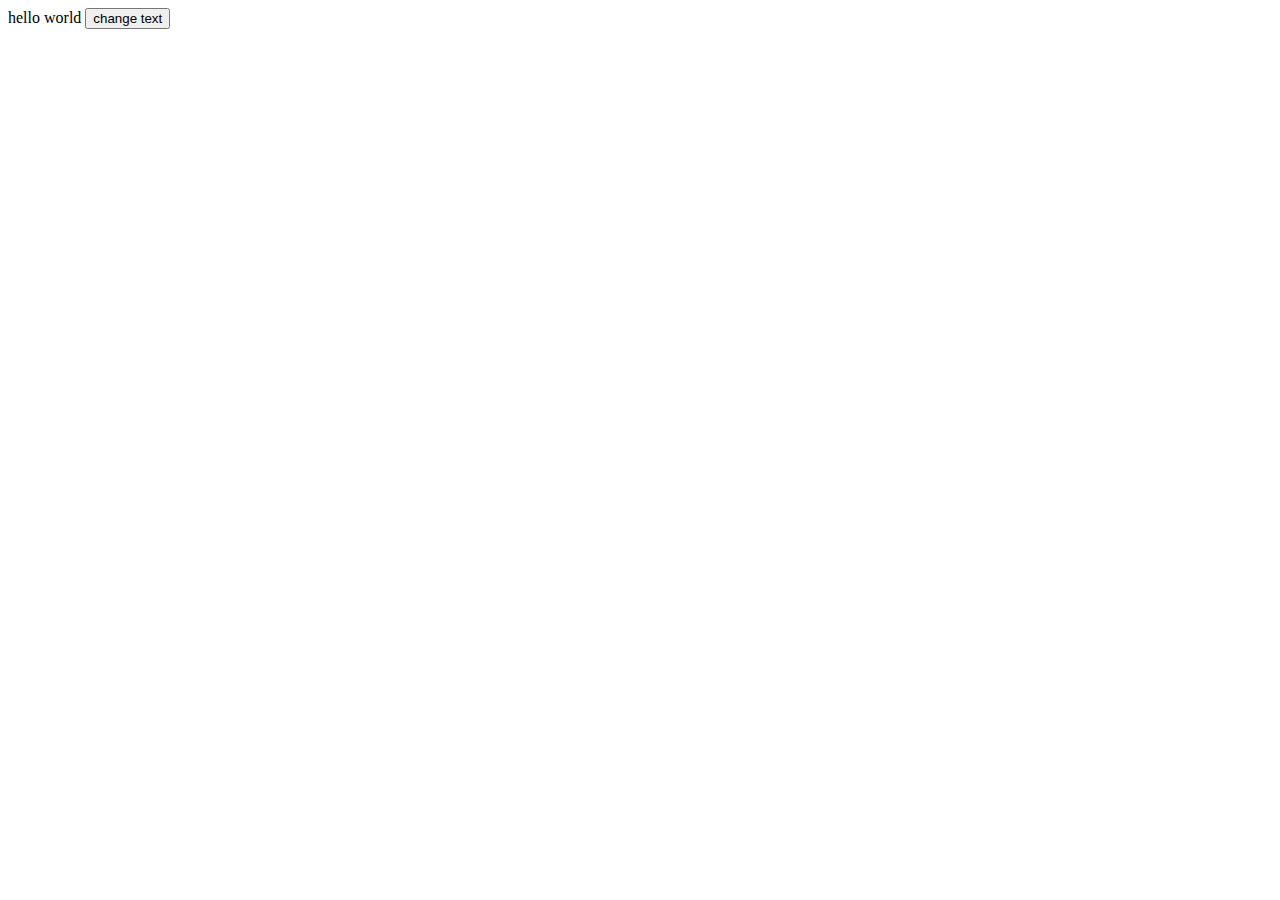
<file: 5.DOM/index1.html>
<!DOCTYPE html>
<html lang="en">
<head>
  <meta charset="UTF-8">
  <meta http-equiv="X-UA-Compatible" content="IE=edge">
  <meta name="viewport" content="width=device-width, initial-scale=1.0">
  <title>Document</title>
</head>
<body>
  hello world
  <button>change text</button>
</body>
</html>
</file>
<file: 5.DOM/style.css>
.cards{
    display: flex;
    width: 500px;
    height: 500px;
    justify-content: space-between;
    margin: 0px auto;
  }
  .card{
    height: 100px;
    width: 100px;
    border: 2px solid black;
  }
  #changeDirection{
    margin: 20px auto;
    display: block;
  }
</file>
